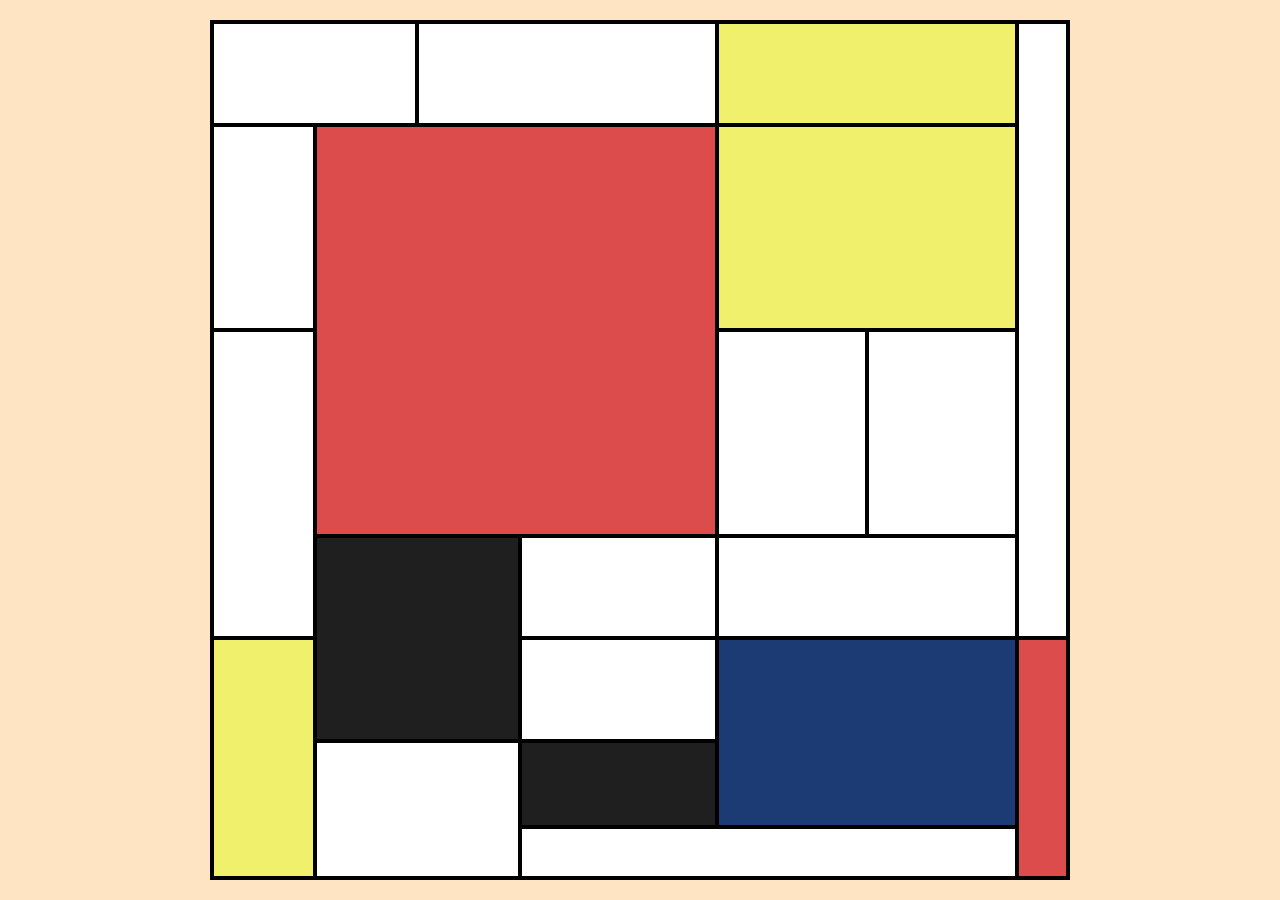
<file: index.html>
<!DOCTYPE html>
<html lang="en">

<head>
    <meta charset="utf-8">
    <meta name="viewport" content="width=device-width, initial-scale=1.0"> 
    <title>Table Mondriaan</title>
    <link rel="stylesheet" href="./style.css">
</head>

<body>  
    <div class="container">
        <table>
            <tr class="h12">
                <td class="w24 white" colspan="2"></td><!-- 1-2 -->
                <td class="w35 white" colspan="2"></td><!-- 3-4 -->
                <td class="w35 yellow" colspan="2"></td><!-- 5-6 -->
                <td class="w6 white" rowspan="4"></td><!-- 7-14-21-28 -->
            </tr>
            <tr class="h24">
                <td class="w12 white"></td><!-- 8 -->
                <td class="red" colspan="3" rowspan="2"></td><!-- 9-10-11-16-17-18 -->
                <td class="yellow" colspan="2"></td><!-- 12-13 -->
            </tr>
            <tr class="h24">
                <td class="w12 white" rowspan="2"></td><!-- 15-22 -->
                <td class="white"></td><!-- 19 -->
                <td class="white"></td><!-- 20 -->
            </tr>
            <tr class="h12">
                <td class="w24 black" colspan="2" rowspan="2"></td><!-- 23-24-30-31 -->
                <td class="white"></td><!-- 25 -->
                <td class="white" colspan="2"></td><!-- 26-27 -->
            </tr>
            <tr class="h12">
                <td class="w12 yellow" rowspan="3"></td><!-- 29-36-43 -->
                <td class="white"></td><!-- 32 -->
                <td class="blue" colspan="2" rowspan="2"></td><!-- 33-34-40-41 -->
                <td class="red" rowspan="3"></td><!-- 35-42-49 -->
            </tr>
            <tr class="h10">
                <td class="white" colspan="2" rowspan="2"></td><!-- 37-38-44-45 -->
                <td class="black"></td><!-- 39 -->
            </tr>
            <tr class="h6">
                <td class="white" colspan="3"></td><!-- 46-47-48 -->
            </tr>
        </table>
    </div>
</body>

</html>
</file>
<file: style.css>
* {
    margin: 0px;
}

html {
    background-color: bisque;
}

body {
    height: 100vh;
    display: flex;
    justify-content: center;
    align-items: center;
}

table {
    border-collapse: collapse;
    width: calc(100% - 40px);
    height: calc(100% - 40px);
}

td {
    border: 4px solid #000;
}

.container {
    width: 100vmin;
    height: 100vmin;
    display: flex;
    justify-content: center;
    align-items: center;
    background-color: bisque;
}

.w35 {
    width: 35%;
}

.w24 {
    width: 24%;
}

.w12 {
    width: 12%;
}

.w6 {
    width: 6%;
}

.h40 {
    height: 40%;
}

.h24 {
    height: 24%;
}

.h12 {
    height: 12%;
}

.h10 {
    height: 10%;
}

.h6 {
    height: 6%;
}

.red {
    background-color: rgb(221, 76, 76);
}

.white {
    background-color: white;
}

.yellow {
    background-color: rgb(240, 240, 108);
}

.black {
    background-color: rgb(31, 31, 31);
}

.blue {
    background-color: rgb(28, 59, 116);
}
</file>
